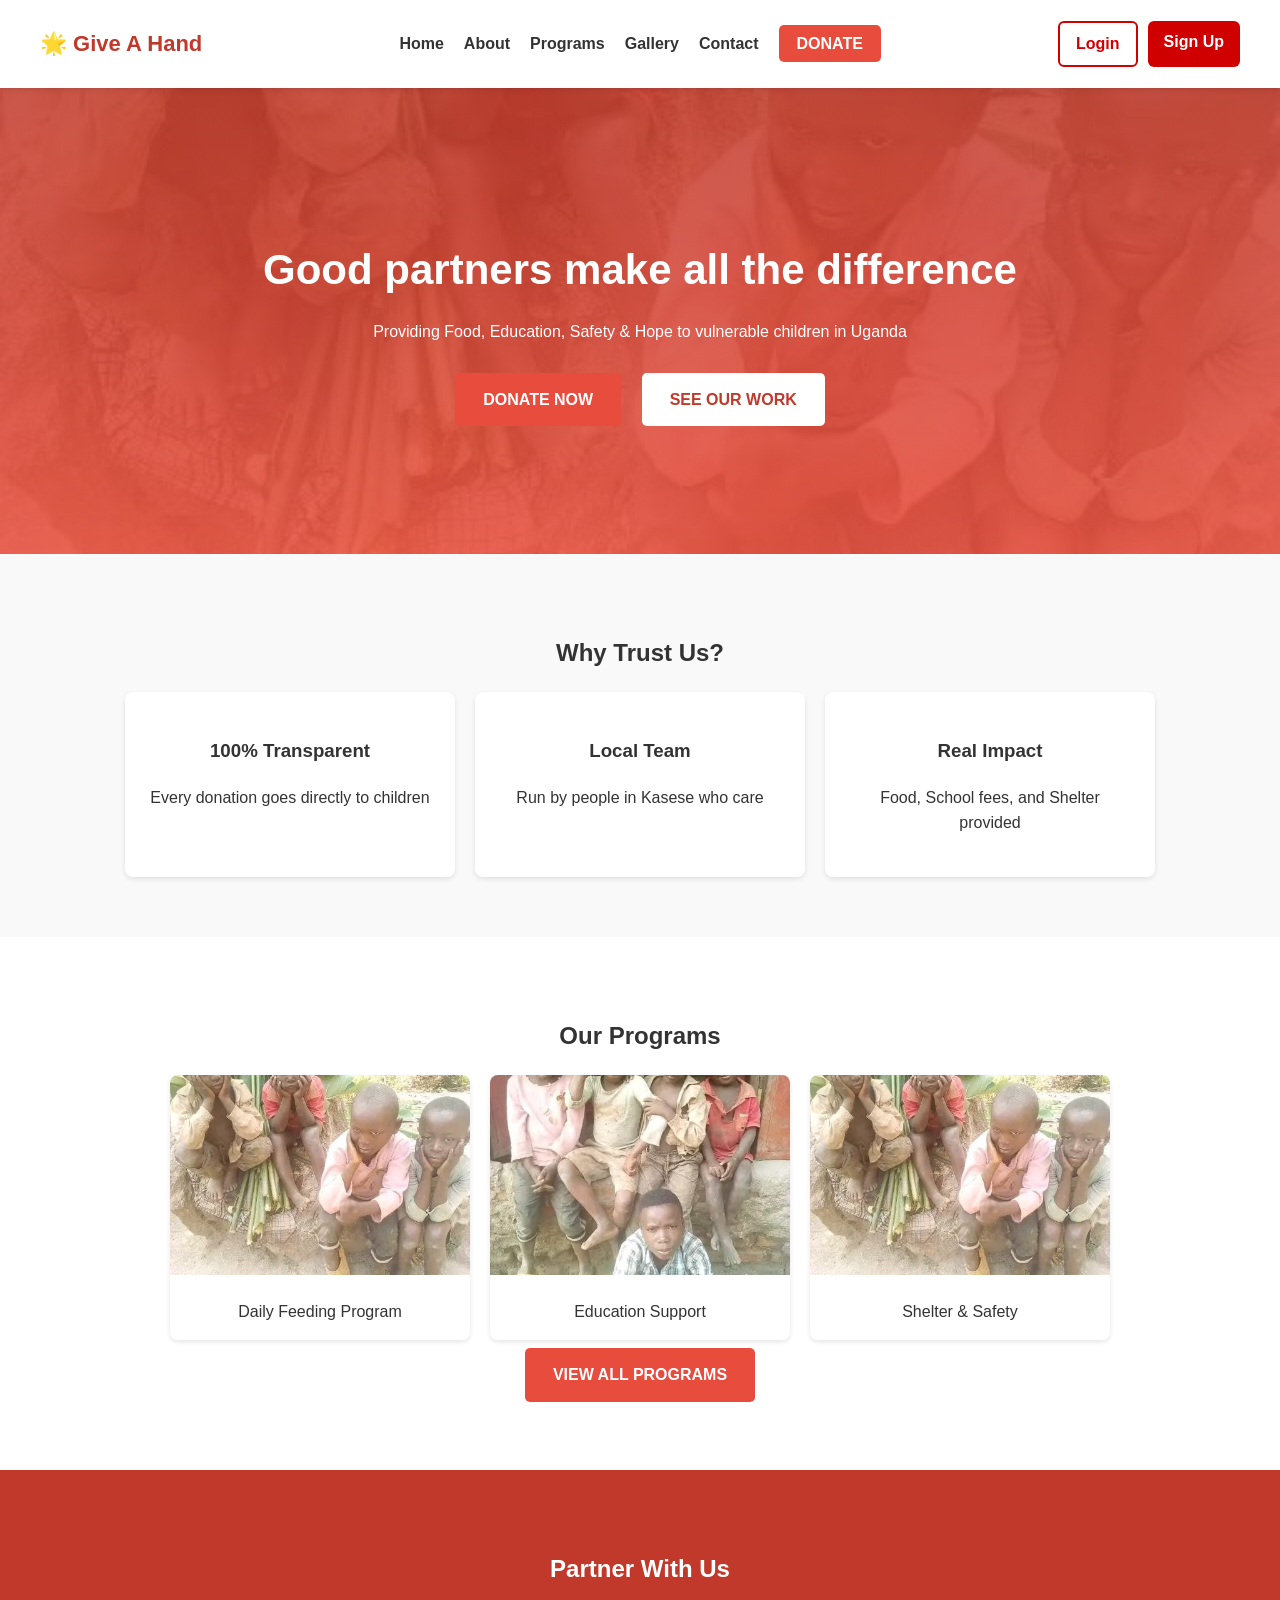
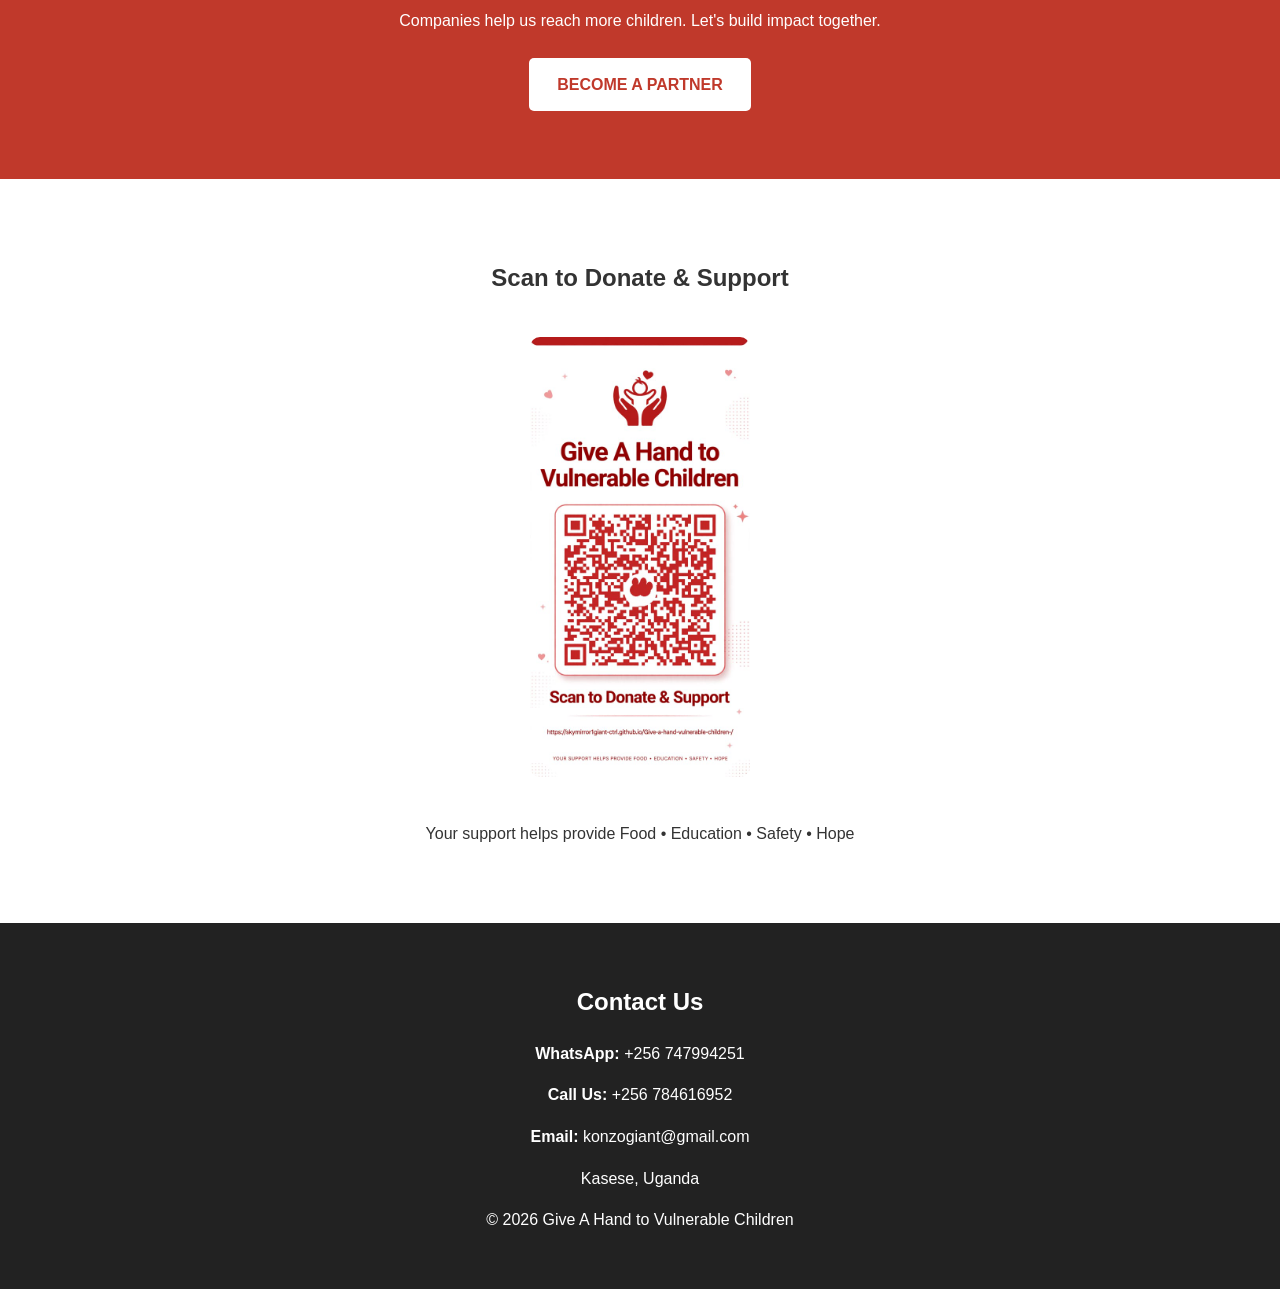
<file: index.html>
<!DOCTYPE html>
<html lang="en">
<head>
<meta charset="UTF-8">
<meta name="viewport" content="width=device-width, initial-scale=1.0">
<title>Give A Hand to Vulnerable Children</title>
<link rel="stylesheet" href="style.css">
</head>
<body>

<!-- TOP MENU -->
<nav class="navbar">
  <div class="logo">🌟 Give A Hand</div>
  <ul class="menu">
    <li><a href="index.html">Home</a></li>
    <li><a href="about.html">About</a></li>
    <li><a href="programs.html">Programs</a></li>
    <li><a href="gallery.html">Gallery</a></li>
    <li><a href="contact.html">Contact</a></li>
    <li><a href="#donate" class="btn-donate">DONATE</a></li>
  </ul>
</nav</ul>
  <!-- LOGIN / SIGNUP BUTTONS -->
  <div style="display: flex; gap: 10px; margin-left: 20px;">
    <a href="login.html" style="padding: 8px 16px; border: 2px solid #d00000; color: #d00000; border-radius: 6px; text-decoration: none; font-weight: 600;">Login</a>
    <a href="signup.html" style="padding: 8px 16px; background: #d00000; color: white; border-radius: 6px; text-decoration: none; font-weight: 600;">Sign Up</a>
  </div>
</nav>

<!-- HERO -->
<header class="hero" style="background: linear-gradient(rgba(192, 57, 43, 0.85), rgba(231, 76, 60, 0.85)), url('Feedingprogram.jpg') no-repeat center/cover;">
  <div class="hero-text">
    <h1>Good partners make all the difference</h1>
    <p>Providing Food, Education, Safety & Hope to vulnerable children in Uganda</p>
    <div class="cta-buttons">
      <a href="#donate" class="btn btn-primary">DONATE NOW</a>
      <a href="programs.html" class="btn btn-secondary">SEE OUR WORK</a>
    </div>
  </div>
</header>

<!-- TRUST -->
<section class="trust">
  <h2>Why Trust Us?</h2>
  <div class="trust-boxes">
    <div class="box"><h3>100% Transparent</h3><p>Every donation goes directly to children</p></div>
    <div class="box"><h3>Local Team</h3><p>Run by people in Kasese who care</p></div>
    <div class="box"><h3>Real Impact</h3><p>Food, School fees, and Shelter provided</p></div>
  </div>
</section>

<!-- PROGRAMS PREVIEW -->
<section id="programs">
  <h2>Our Programs</h2>
  <div class="gallery">
    <div class="card"><img src="Feedingprogram.jpg" alt="Feeding"><p>Daily Feeding Program</p></div>
    <div class="card"><img src="education.jpg" alt="Education"><p>Education Support</p></div>
    <div class="card"><img src="Feedingprogram.jpg" alt="Shelter"><p>Shelter & Safety</p></div>
  </div>
  <a href="programs.html" class="btn btn-primary">VIEW ALL PROGRAMS</a>
</section>

<!-- COMPANIES -->
<section id="companies" class="companies">
  <h2>Partner With Us</h2>
  <p>Companies help us reach more children. Let's build impact together.</p>
  <a href="contact.html" class="btn btn-white">BECOME A PARTNER</a>
</section>

<!-- DONATE + QR -->
<section id="donate">
  <h2>Scan to Donate & Support</h2>
  <img src="qr.jpg" alt="Donate QR Code" class="qr">
  <p>Your support helps provide Food • Education • Safety • Hope</p>
</section>

<!-- FOOTER WITH PHONE NUMBERS -->
<footer>
  <h2>Contact Us</h2>
  <p><b>WhatsApp:</b> +256 747994251</p>
  <p><b>Call Us:</b> +256 784616952</p>
  <p><b>Email:</b> konzogiant@gmail.com</p>
  <p>Kasese, Uganda</p>
  <p>© 2026 Give A Hand to Vulnerable Children</p>
</footer>

</body>
</html>
</file>
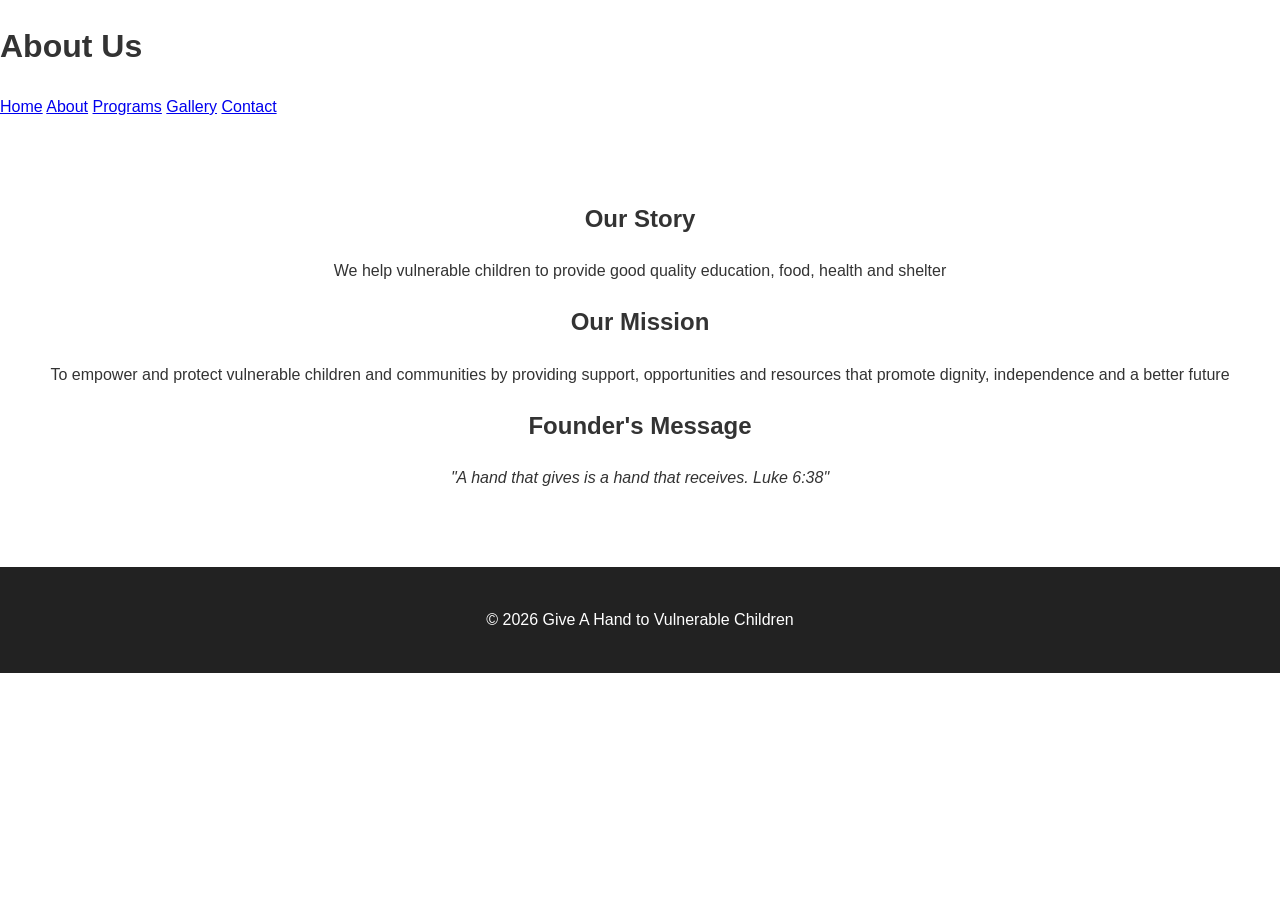
<file: about.html>
<!DOCTYPE html>
<html lang="en">
<head>
<meta charset="UTF-8">
<meta name="viewport" content="width=device-width, initial-scale=1.0">
<title>About Us - Give A Hand</title>
<link rel="stylesheet" href="style.css">
</head>
<body>
<header><h1>About Us</h1></header>
<nav>
  <a href="index.html">Home</a>
  <a href="about.html">About</a>
  <a href="programs.html">Programs</a>
  <a href="gallery.html">Gallery</a>
  <a href="contact.html">Contact</a>
</nav>
<section>
  <h2>Our Story</h2>
  <p>We help vulnerable children to provide good quality education, food, health and shelter</p>
  
  <h2>Our Mission</h2>
  <p>To empower and protect vulnerable children and communities by providing support, opportunities and resources that promote dignity, independence and a better future</p>
  
  <h2>Founder's Message</h2>
  <p><i>"A hand that gives is a hand that receives. Luke 6:38"</i></p>
</section>
<footer>© 2026 Give A Hand to Vulnerable Children</footer>
</body>
</html>
</file>
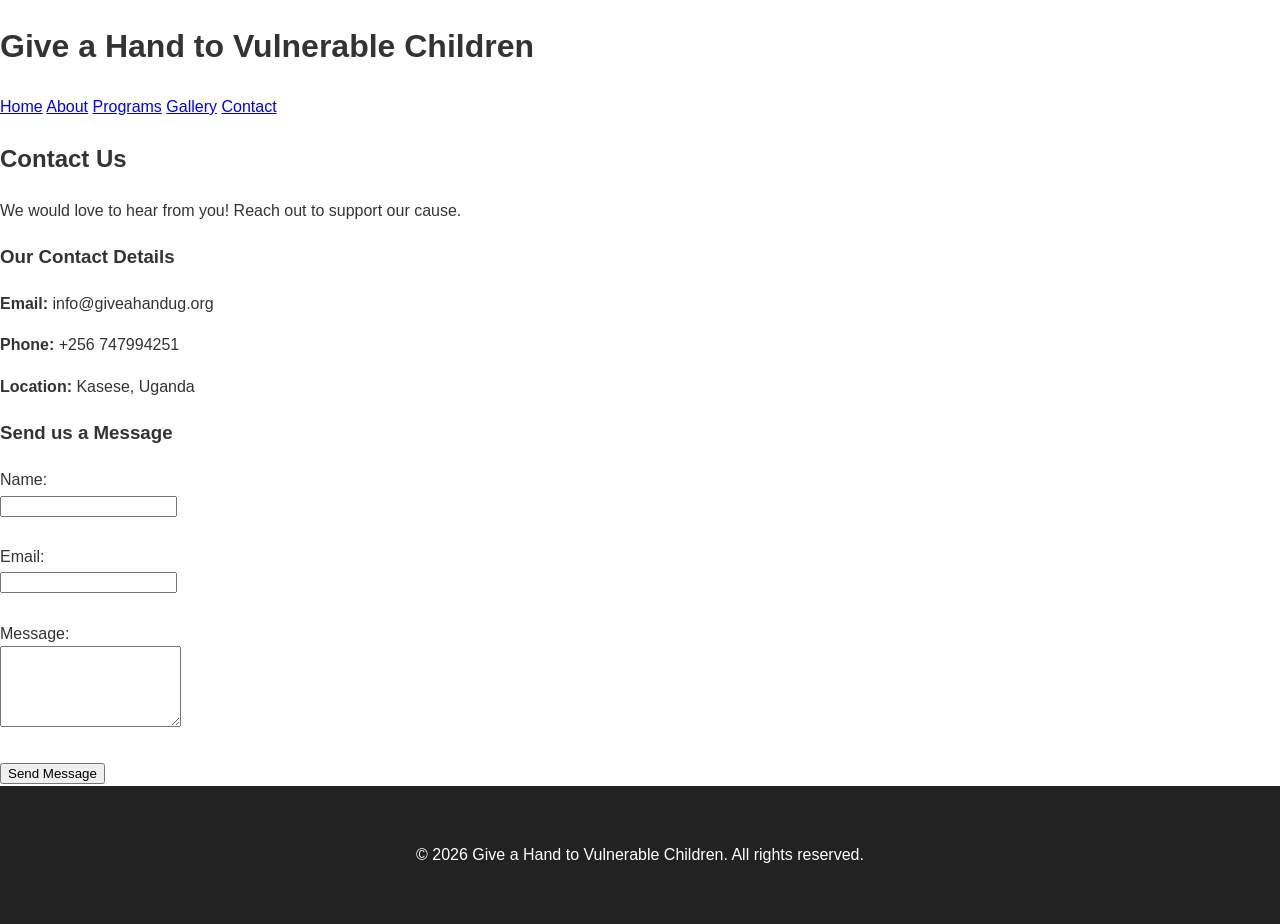
<file: contact.html>
<!DOCTYPE html>
<html lang="en">
<head>
    <meta charset="UTF-8">
    <meta name="viewport" content="width=device-width, initial-scale=1.0">
    <title>Contact Us - Give a Hand</title>
    <link rel="stylesheet" href="style.css">
</head>
<body>
    <header>
        <h1>Give a Hand to Vulnerable Children</h1>
        <nav>
            <a href="index.html">Home</a>
            <a href="about.html">About</a>
            <a href="programs.html">Programs</a>
            <a href="gallery.html">Gallery</a>
            <a href="contact.html">Contact</a>
        </nav>
    </header>

    <main>
        <h2>Contact Us</h2>
        <p>We would love to hear from you! Reach out to support our cause.</p>
        
        <h3>Our Contact Details</h3>
        <p><b>Email:</b> info@giveahandug.org</p>
        <p><b>Phone:</b> +256 747994251</p>
        <p><b>Location:</b> Kasese, Uganda</p>

        <h3>Send us a Message</h3>
        <form>
            <label>Name:</label><br>
            <input type="text" name="name"><br><br>
            
            <label>Email:</label><br>
            <input type="email" name="email"><br><br>
            
            <label>Message:</label><br>
            <textarea name="message" rows="5"></textarea><br><br>
            
            <button type="submit">Send Message</button>
        </form>
    </main>

    <footer>
        <p>&copy; 2026 Give a Hand to Vulnerable Children. All rights reserved.</p>
    </footer>
</body>
</html>
</file>
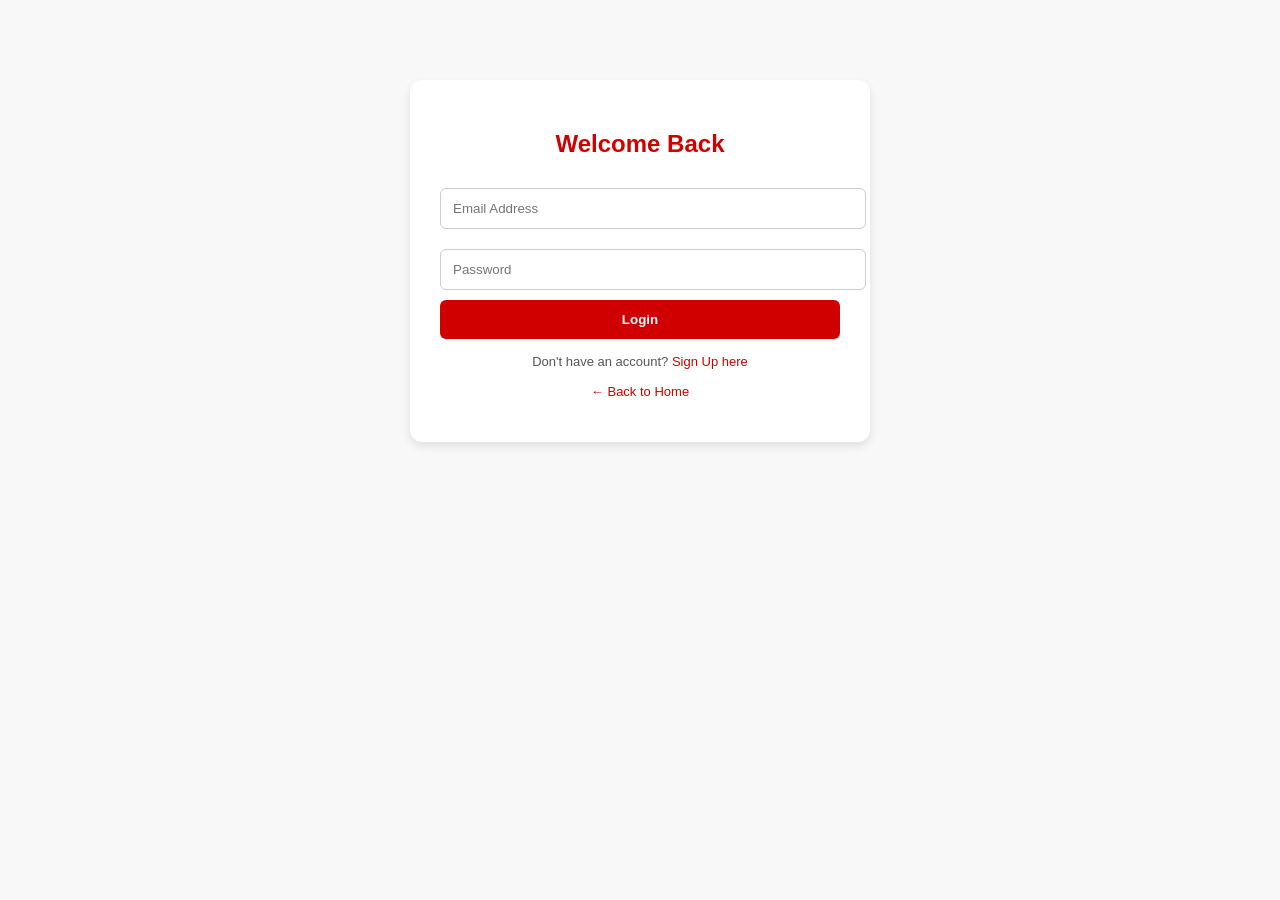
<file: login.html>
<!DOCTYPE html>
<html lang="en">
<head>
  <meta charset="UTF-8">
  <meta name="viewport" content="width=device-width, initial-scale=1.0">
  <title>Login - Give A Hand</title>
  <style>
    body { font-family: Arial, sans-serif; background: #f8f8f8; margin: 0; padding: 0; }
    .container { max-width: 400px; margin: 80px auto; background: white; padding: 30px; border-radius: 12px; box-shadow: 0 4px 10px rgba(0,0,0,0.1); }
    h2 { color: #d00000; text-align: center; }
    input { width: 100%; padding: 12px; margin: 10px 0; border: 1px solid #ccc; border-radius: 6px; }
    button { width: 100%; padding: 12px; background: #d00000; color: white; border: none; border-radius: 6px; font-weight: bold; cursor: pointer; }
    button:hover { background: #a00000; }
    a { color: #d00000; text-decoration: none; }
    .note { font-size: 13px; color: #555; margin-top: 15px; text-align: center; }
  </style>
</head>
<body>
  <div class="container">
    <h2>Welcome Back</h2>
    <form>
      <input type="email" placeholder="Email Address" required>
      <input type="password" placeholder="Password" required>
      <button type="submit">Login</button>
    </form>
    <p class="note">Don't have an account? <a href="signup.html">Sign Up here</a></p>
    <p class="note"><a href="index.html">← Back to Home</a></p>
  </div>
</body>
</html>
</file>
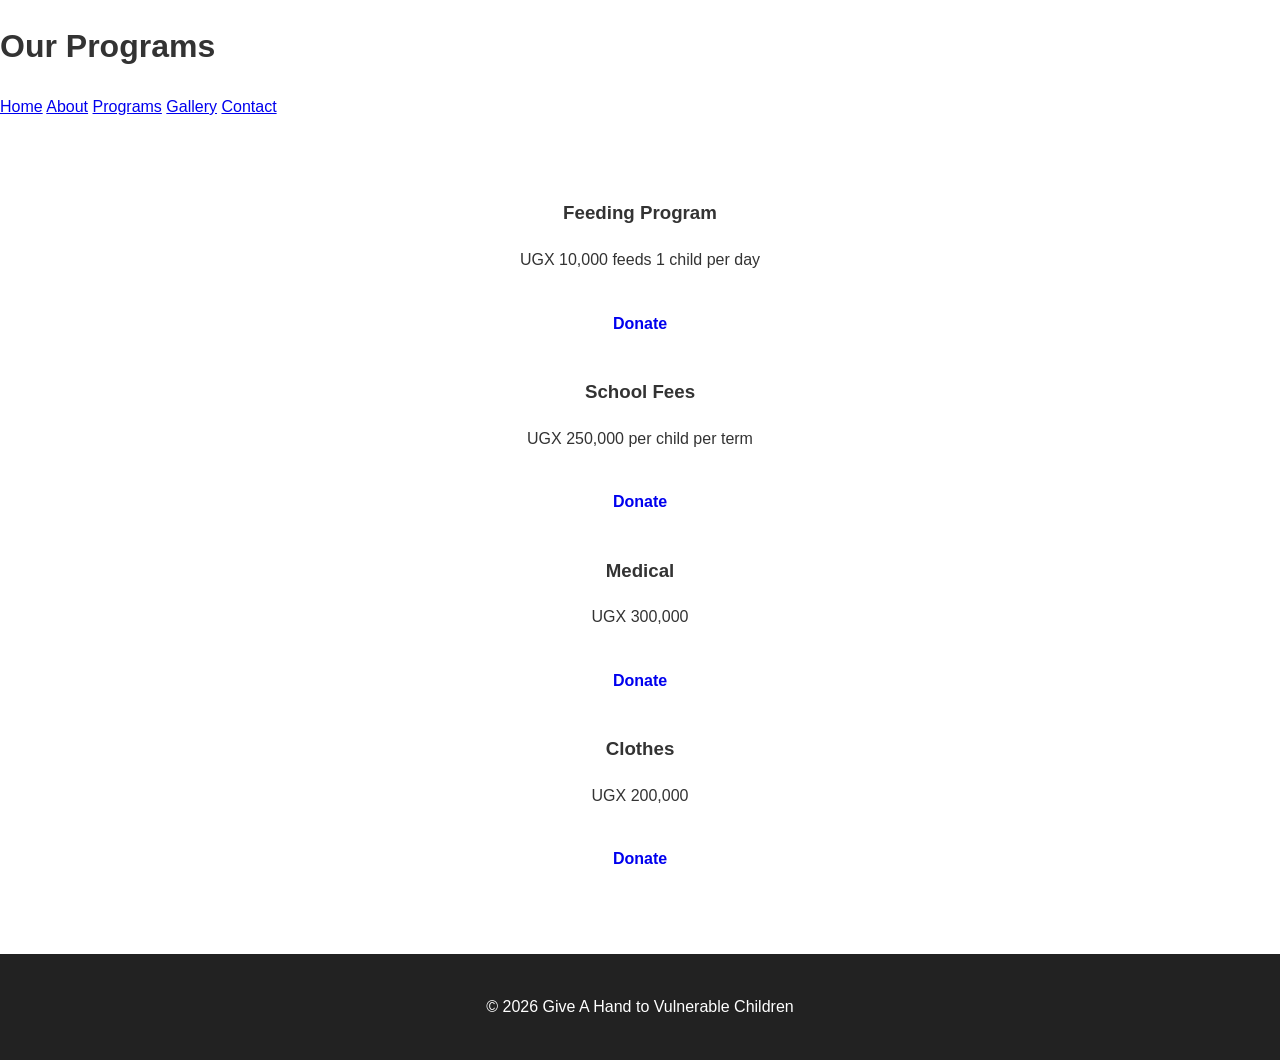
<file: programs.html>
<!DOCTYPE html>
<html lang="en">
<head>
<meta charset="UTF-8">
<meta name="viewport" content="width=device-width, initial-scale=1.0">
<title>Programs - Give A Hand</title>
<link rel="stylesheet" href="style.css">
</head>
<body>
<header><h1>Our Programs</h1></header>
<nav>
  <a href="index.html">Home</a>
  <a href="about.html">About</a>
  <a href="programs.html">Programs</a>
  <a href="gallery.html">Gallery</a>
  <a href="contact.html">Contact</a>
</nav>
<section class="programs">
  <div class="program">
    <h3>Feeding Program</h3>
    <p>UGX 10,000 feeds 1 child per day</p>
    <a href="https://wa.me/256747994251?text=I want to support feeding program" class="btn">Donate</a>
  </div>
  <div class="program">
    <h3>School Fees</h3>
    <p>UGX 250,000 per child per term</p>
    <a href="https://wa.me/256747994251?text=I want to support school fees" class="btn">Donate</a>
  </div>
  <div class="program">
    <h3>Medical</h3>
    <p>UGX 300,000</p>
    <a href="https://wa.me/256747994251?text=I want to support medical" class="btn">Donate</a>
  </div>
  <div class="program">
    <h3>Clothes</h3>
    <p>UGX 200,000</p>
    <a href="https://wa.me/256747994251?text=I want to support clothes" class="btn">Donate</a>
  </div>
</section>
<footer>© 2026 Give A Hand to Vulnerable Children</footer>
</body>
</html>
</file>
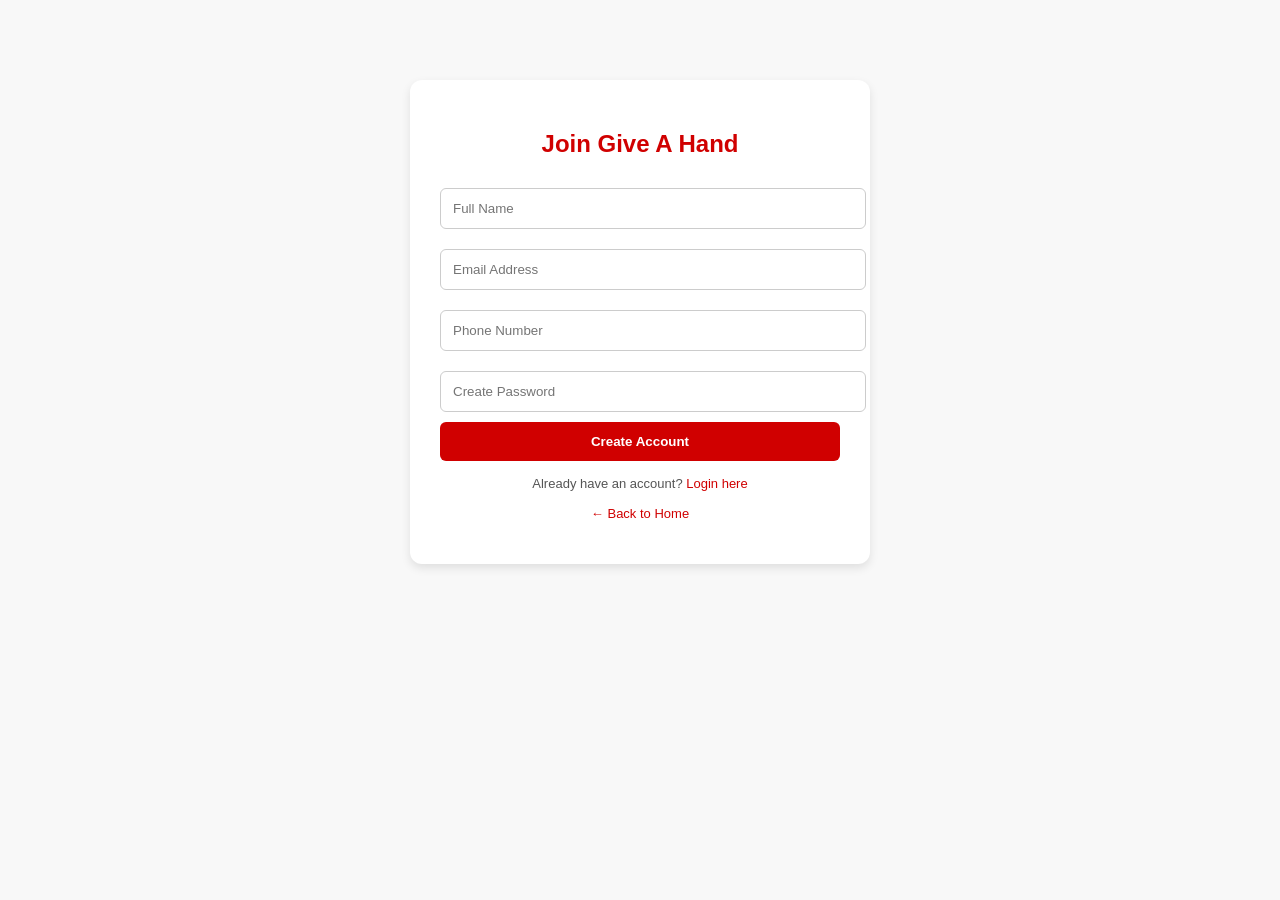
<file: signup.html>
<!DOCTYPE html>
<html lang="en">
<head>
  <meta charset="UTF-8">
  <meta name="viewport" content="width=device-width, initial-scale=1.0">
  <title>Sign Up - Give A Hand</title>
  <style>
    body { font-family: Arial, sans-serif; background: #f8f8f8; margin: 0; padding: 0; }
    .container { max-width: 400px; margin: 80px auto; background: white; padding: 30px; border-radius: 12px; box-shadow: 0 4px 10px rgba(0,0,0,0.1); }
    h2 { color: #d00000; text-align: center; }
    input { width: 100%; padding: 12px; margin: 10px 0; border: 1px solid #ccc; border-radius: 6px; }
    button { width: 100%; padding: 12px; background: #d00000; color: white; border: none; border-radius: 6px; font-weight: bold; cursor: pointer; }
    button:hover { background: #a00000; }
    a { color: #d00000; text-decoration: none; }
    .note { font-size: 13px; color: #555; margin-top: 15px; text-align: center; }
  </style>
</head>
<body>
  <div class="container">
    <h2>Join Give A Hand</h2>
    <form>
      <input type="text" placeholder="Full Name" required>
      <input type="email" placeholder="Email Address" required>
      <input type="tel" placeholder="Phone Number" required>
      <input type="password" placeholder="Create Password" required>
      <button type="submit">Create Account</button>
    </form>
    <p class="note">Already have an account? <a href="login.html">Login here</a></p>
    <p class="note"><a href="index.html">← Back to Home</a></p>
  </div>
</body>
</html>
</file>
<file: style.css>
body {margin:0; font-family:Arial, sans-serif; color:#333; line-height:1.6;}
.navbar {display:flex; justify-content:space-between; align-items:center; background:#fff; padding:15px 40px; box-shadow:0 2px 5px rgba(0,0,0,0.1); position:sticky; top:0;}
.logo {font-size:22px; font-weight:bold; color:#C0392B;}
.menu {list-style:none; display:flex; gap:20px; align-items:center;}
.menu a {text-decoration:none; color:#333; font-weight:600;}
.btn-donate {background:#E74C3C; color:#fff !important; padding:10px 18px; border-radius:5px;}
.hero {text-align:center; padding:120px 20px; color:#fff;}
.hero h1 {font-size:42px; margin-bottom:10px;}
.cta-buttons {margin-top:20px;}
.btn {padding:14px 28px; border-radius:5px; text-decoration:none; margin:8px; font-weight:bold; display:inline-block;}
.btn-primary {background:#E74C3C; color:#fff;}
.btn-secondary {background:#fff; color:#C0392B;}
.btn-white {background:#fff; color:#C0392B;}
section {padding:60px 20px; text-align:center;}
.trust {background:#f9f9f9;}
.trust-boxes {display:flex; justify-content:center; gap:20px; flex-wrap:wrap;}
.box {background:#fff; padding:25px; border-radius:8px; width:280px; box-shadow:0 2px 5px rgba(0,0,0,0.1);}
.gallery {display:flex; justify-content:center; gap:20px; flex-wrap:wrap;}
.card {background:#fff; border-radius:8px; overflow:hidden; width:300px; box-shadow:0 2px 5px rgba(0,0,0,0.1);}
.card img {width:100%; height:200px; object-fit:cover;}
.companies {background:#C0392B; color:#fff;}
.qr {width:220px; margin:20px auto; border-radius:10px;}
footer {background:#222; color:#fff; padding:40px 20px; text-align:center;}
</file>
